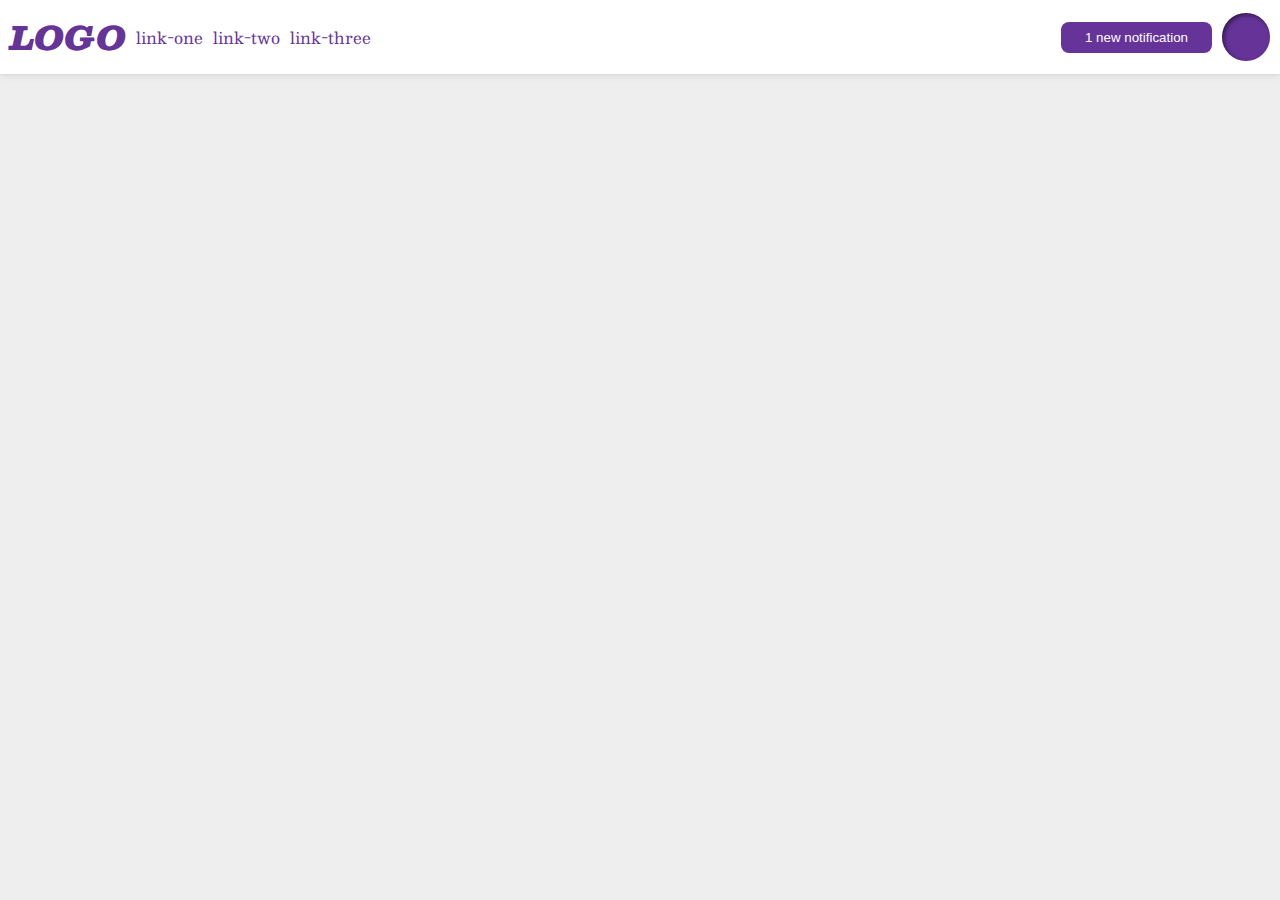
<file: flex/03-flex-header-2/index.html>
<!DOCTYPE html>
<html lang="en">
  <head>
    <meta charset="UTF-8">
    <meta http-equiv="X-UA-Compatible" content="IE=edge">
    <meta name="viewport" content="width=device-width, initial-scale=1.0">
    <title>Flex Header 2</title>
    <link rel="stylesheet" href="style.css">
  </head>
  <body>
    <div class="header">
      <div class="left-side-header">
        <div class="logo">
          LOGO
        </div>
        <ul class="links">
          <li><a href="google.com">link-one</a></li>
          <li><a href="google.com">link-two</a></li>
          <li><a href="google.com">link-three</a></li>
        </ul>
      </div>
      <div class="right-side-header">
        <button class="notifications">
          1 new notification
        </button>
        <div class="profile-image"></div>
      </div>
    </div>
  </body>
</html>
</file>
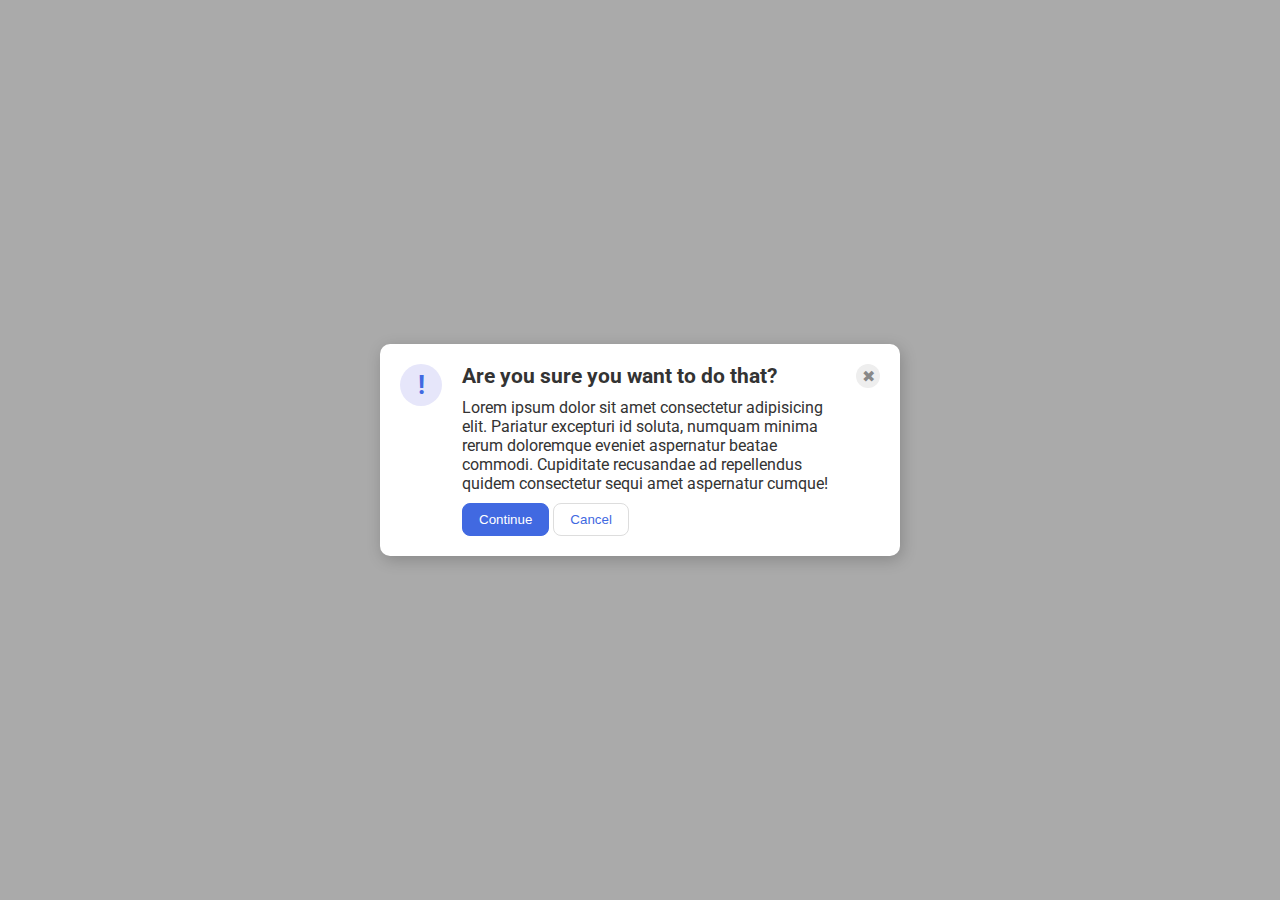
<file: flex/05-flex-modal/index.html>
<!DOCTYPE html>
<html lang="en">
  <head>
    <meta charset="UTF-8" />
    <meta http-equiv="X-UA-Compatible" content="IE=edge" />
    <meta name="viewport" content="width=device-width, initial-scale=1.0" />
    <link rel="stylesheet" href="style.css" />
    <title>Modal</title>
  </head>
  <body>
    <div class="modal">
      <div class="icon">!</div>
      <div class="center">
        <div class="header">Are you sure you want to do that?</div>
        <div class="text">
          Lorem ipsum dolor sit amet consectetur adipisicing elit. Pariatur
          excepturi id soluta, numquam minima rerum doloremque eveniet
          aspernatur beatae commodi. Cupiditate recusandae ad repellendus quidem
          consectetur sequi amet aspernatur cumque!
        </div>
        <button class="continue">Continue</button>
        <button class="cancel">Cancel</button>
      </div>
      <div class="close-button">✖</div>
    </div>
  </body>
</html>
</file>
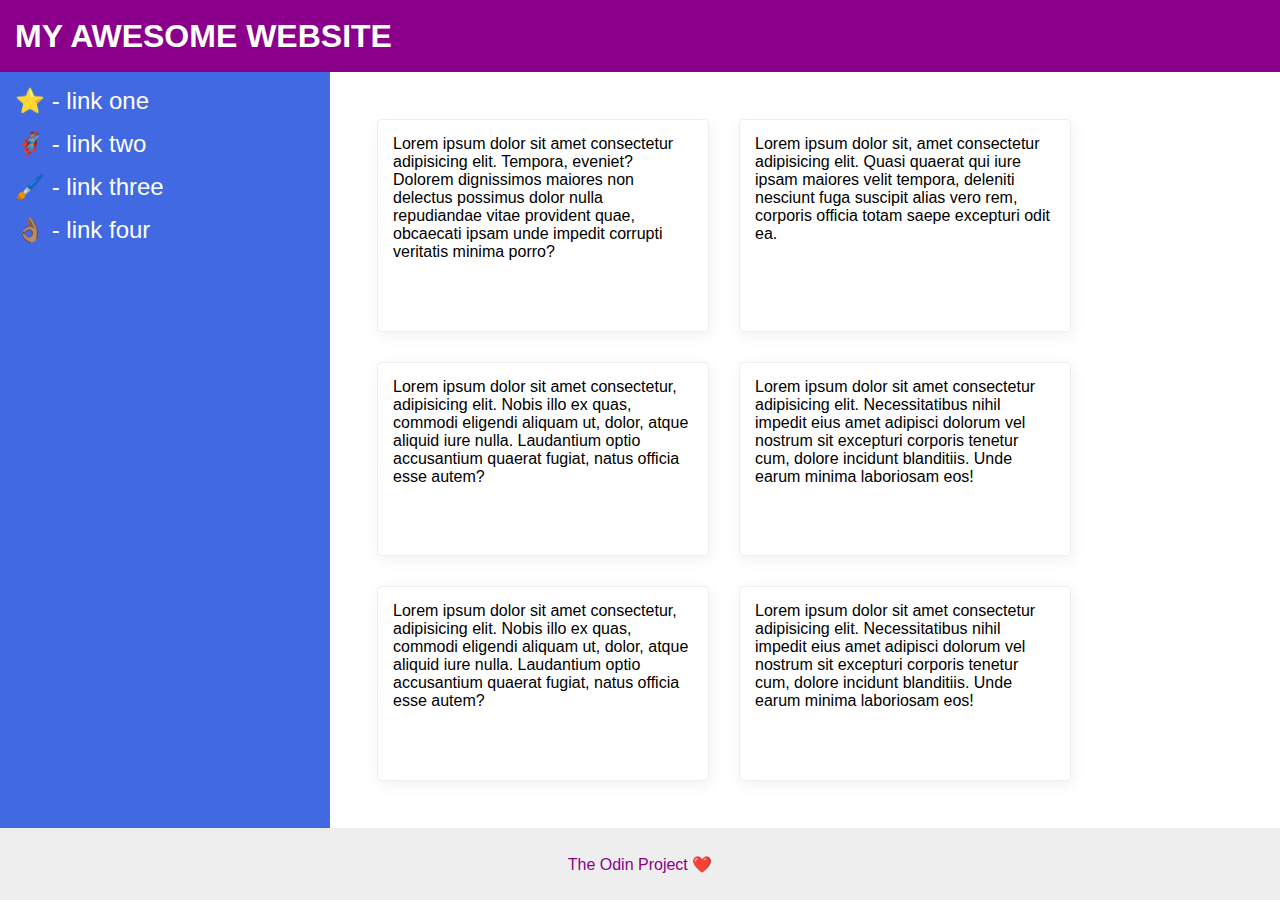
<file: flex/07-flex-layout-2/index.html>
<!DOCTYPE html>
<html lang="en">
  <head>
    <meta charset="UTF-8" />
    <meta http-equiv="X-UA-Compatible" content="IE=edge" />
    <meta name="viewport" content="width=device-width, initial-scale=1.0" />
    <title>The Holy Grail</title>
    <link rel="stylesheet" href="style.css" />
  </head>
  <body>
    <div class="header">MY AWESOME WEBSITE</div>

    <div class="center">
      <div class="sidebar">
        <ul>
          <li><a href="google.com">⭐ - link one</a></li>
          <li><a href="google.com">🦸🏽‍♂️ - link two</a></li>
          <li><a href="google.com">🖌️ - link three</a></li>
          <li><a href="google.com">👌🏽 - link four</a></li>
        </ul>
      </div>
      <div class="cards">
        <div class="card">
          Lorem ipsum dolor sit amet consectetur adipisicing elit. Tempora,
          eveniet? Dolorem dignissimos maiores non delectus possimus dolor nulla
          repudiandae vitae provident quae, obcaecati ipsam unde impedit
          corrupti veritatis minima porro?
        </div>
        <div class="card">
          Lorem ipsum dolor sit, amet consectetur adipisicing elit. Quasi
          quaerat qui iure ipsam maiores velit tempora, deleniti nesciunt fuga
          suscipit alias vero rem, corporis officia totam saepe excepturi odit
          ea.
        </div>
        <div class="card">
          Lorem ipsum dolor sit amet consectetur, adipisicing elit. Nobis illo
          ex quas, commodi eligendi aliquam ut, dolor, atque aliquid iure nulla.
          Laudantium optio accusantium quaerat fugiat, natus officia esse autem?
        </div>
        <div class="card">
          Lorem ipsum dolor sit amet consectetur adipisicing elit.
          Necessitatibus nihil impedit eius amet adipisci dolorum vel nostrum
          sit excepturi corporis tenetur cum, dolore incidunt blanditiis. Unde
          earum minima laboriosam eos!
        </div>
        <div class="card">
          Lorem ipsum dolor sit amet consectetur, adipisicing elit. Nobis illo
          ex quas, commodi eligendi aliquam ut, dolor, atque aliquid iure nulla.
          Laudantium optio accusantium quaerat fugiat, natus officia esse autem?
        </div>
        <div class="card">
          Lorem ipsum dolor sit amet consectetur adipisicing elit.
          Necessitatibus nihil impedit eius amet adipisci dolorum vel nostrum
          sit excepturi corporis tenetur cum, dolore incidunt blanditiis. Unde
          earum minima laboriosam eos!
        </div>
      </div>
    </div>
    <div class="footer">The Odin Project ❤️</div>
  </body>
</html>
</file>
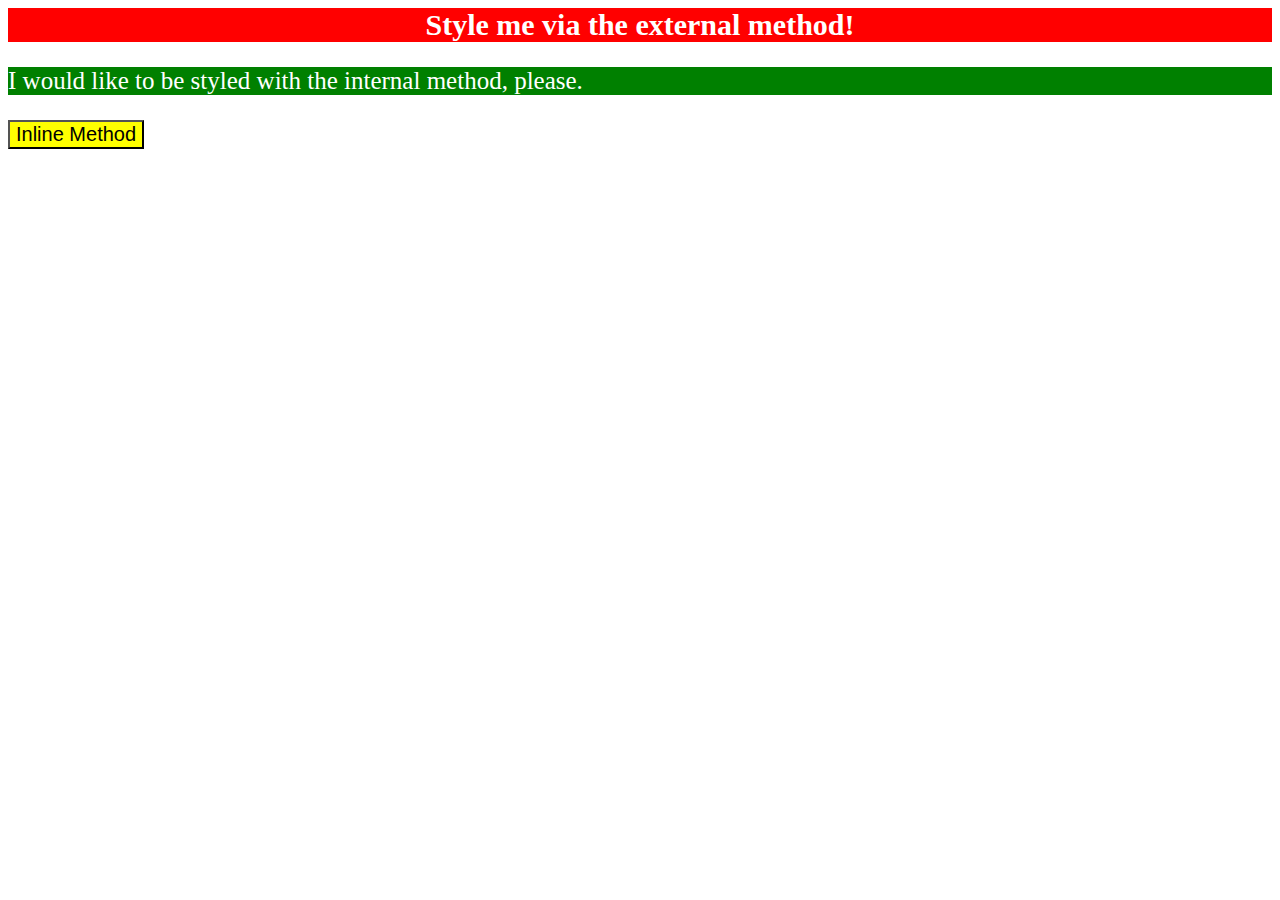
<file: foundations/01-css-methods/index.html>
<!DOCTYPE html>
<html lang="en">
  <head>
    <meta charset="UTF-8">
    <meta http-equiv="X-UA-Compatible" content="IE=edge">
    <meta name="viewport" content="width=device-width, initial-scale=1.0">
    <title>Methods for Adding CSS</title>
    <link rel="stylesheet" href="styles.css">
    <style>
      p {
        background-color: green;
        color:white;
        font-size: 25px;
      }
    </style>
  </head>
  <body>
    <div>Style me via the external method!</div>
    <p>I would like to be styled with the internal method, please.</p>
    <button style="background-color: yellow; font-size: 20px">Inline Method</button>
  </body>
</html>
</file>
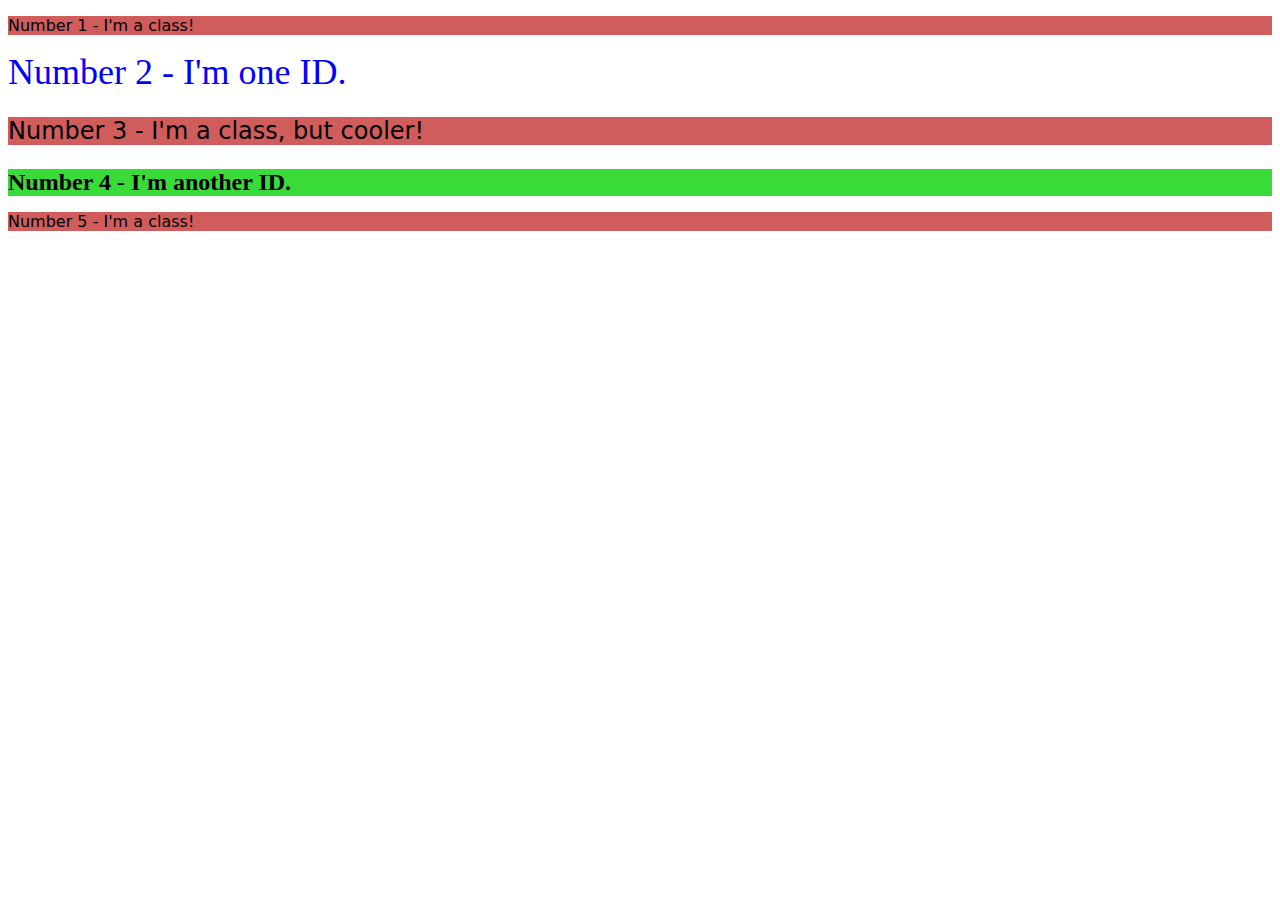
<file: foundations/02-class-id-selectors/index.html>
<!DOCTYPE html>
<html lang="en">
  <head>
    <meta charset="UTF-8">
    <meta http-equiv="X-UA-Compatible" content="IE=edge">
    <meta name="viewport" content="width=device-width, initial-scale=1.0">
    <title>Class and ID Selectors</title>
    <link rel="stylesheet" href="style.css">
  </head>
  <body>
    <p class="red-bg">Number 1 - I'm a class!</p>
    <div id="second-element">Number 2 - I'm one ID.</div>
    <p class="red-bg but-bigger">Number 3 - I'm a class, but cooler!</p>
    <div id="fourth-element" class="but-bigger">Number 4 - I'm another ID.</div>
    <p class="red-bg">Number 5 - I'm a class!</p>
  </body>
</html>
</file>
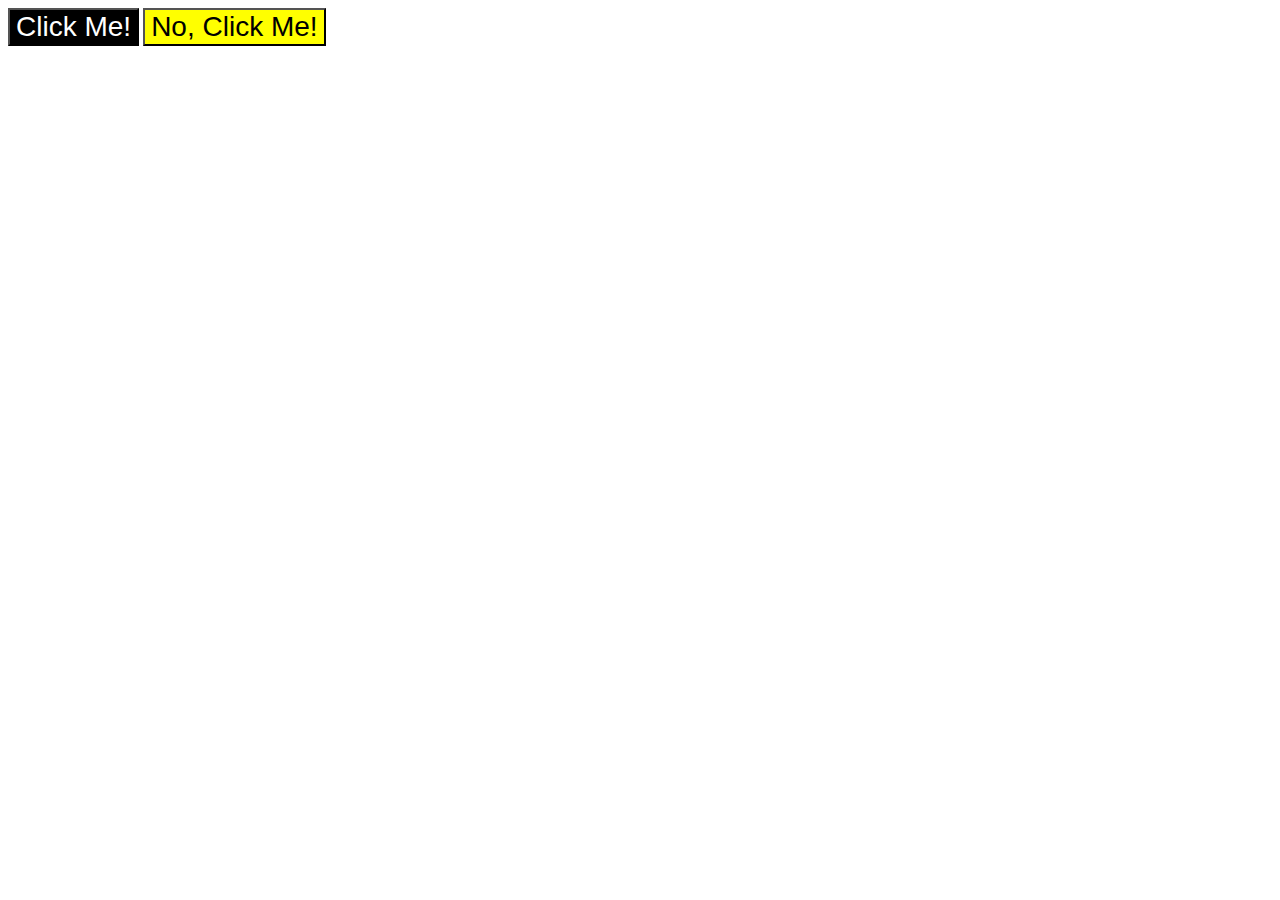
<file: foundations/03-grouping-selectors/index.html>
<!DOCTYPE html>
<html lang="en">
  <head>
    <meta charset="UTF-8">
    <meta http-equiv="X-UA-Compatible" content="IE=edge">
    <meta name="viewport" content="width=device-width, initial-scale=1.0">
    <title>Grouping Selectors</title>
    <link rel="stylesheet" href="style.css">
  </head>
  <body>
    <button class="black-and-white">Click Me!</button>
    <button class="yellow">No, Click Me!</button>
  </body>
</html>
</file>
<file: flex/03-flex-header-2/style.css>
/* this is some magical font-importing.  
you'll learn about it later. */
@import url('https://fonts.googleapis.com/css2?family=Besley:ital,wght@0,400;1,900&display=swap');

body {
  margin: 0;
  background: #eee;
  font-family: Besley, serif;
}

.header {
  background: white;
  border-bottom: 1px solid #ddd;
  box-shadow: 0 0 8px rgba(0,0,0,.1);

  display: flex;
  justify-content: space-between;
  /* align-items: center; */
  padding: 10px;
}

.profile-image {
  background: rebeccapurple;
  box-shadow: inset 2px 2px 4px rgba(0,0,0,.5);
  border-radius: 50%;
  width: 48px;
  height:  48px;
}

.logo {
  color: rebeccapurple;
  font-size: 32px;
  font-weight: 900;
  font-style: italic;
}

button {
  border: none;
  border-radius: 8px;
  background: rebeccapurple;
  color: white;
  padding: 8px 24px;
}

a {
  /* this removes the line under our links */
  text-decoration: none;
  color: rebeccapurple;
}

ul {
  list-style-type: none;

  margin: 0;
  padding: 0;
  display: flex;
  gap: 10px;
}

.left-side-header,
.right-side-header {
  display: flex;
  align-items: center;
  gap: 10px;
}
</file>
<file: flex/05-flex-modal/style.css>
@import url("https://fonts.googleapis.com/css2?family=Roboto:wght@400;700&display=swap");

html,
body {
  height: 100%;
}

body {
  font-family: Roboto, sans-serif;
  margin: 0;
  background: #aaa;
  color: #333;
  /* I'll give you this one for free lol */
  display: flex;
  align-items: center;
  justify-content: center;
}

.modal {
  background: white;
  width: 480px;
  border-radius: 10px;
  box-shadow: 2px 4px 16px rgba(0, 0, 0, 0.2);

  display: flex;
  padding: 20px;
  gap: 20px;
}

.icon {
  color: royalblue;
  font-size: 26px;
  font-weight: 700;
  background: lavender;
  width: 42px;
  height: 42px;
  border-radius: 50%;
  display: flex;
  align-items: center;
  justify-content: center;

  flex-shrink: 0;
}

.close-button {
  background: #eee;
  border-radius: 50%;
  color: #888;
  font-weight: 400;
  font-size: 16px;
  height: 24px;
  width: 24px;
  display: flex;
  align-items: center;
  justify-content: center;

  flex-shrink: 0;
}

button {
  padding: 8px 16px;
  border-radius: 8px;
}

button.continue {
  background: royalblue;
  border: 1px solid royalblue;
  color: white;
}

button.cancel {
  background: white;
  border: 1px solid #ddd;
  color: royalblue;
}

.header {
  font-weight: bold;
  font-size: 1.3em;
}

.text {
  margin: 10px 0;
}
</file>
<file: flex/07-flex-layout-2/style.css>
body {
  font-family: -apple-system, BlinkMacSystemFont, "Segoe UI", Roboto, Oxygen,
    Ubuntu, Cantarell, "Open Sans", "Helvetica Neue", sans-serif;
  margin: 0;
  min-height: 100vh;

  display: flex;
  flex-direction: column;
}

.header {
  height: 72px;
  background: darkmagenta;
  color: white;

  font-weight: bold;
  font-size: 32px;
  display: flex;
  align-items: center;
  padding: 0 15px;
}

.footer {
  height: 72px;
  background: #eee;
  color: darkmagenta;

  display: flex;
  justify-content: center;
  align-items: center;
}

.sidebar {
  width: 300px;
  background: royalblue;

  flex-shrink: 0;
  padding: 15px;
}

.card {
  border: 1px solid #eee;
  box-shadow: 2px 4px 16px rgba(0, 0, 0, 0.06);
  border-radius: 4px;

  padding: 15px;
  margin: 15px;
  width: 300px;
}

.center {
  flex: 1;
  display: flex;
}

.cards {
  display: flex;
  flex-wrap: wrap;
  padding: 32px;
}

.sidebar > ul {
  padding: 0;
  margin: 0;
  list-style-type: none;
}

.sidebar li {
  margin-bottom: 15px;
}

ul a {
  text-decoration: none;
  color: white;
  font-size: 24px;
}
</file>
<file: foundations/01-css-methods/styles.css>
div {
    background-color :red;
    color: white;
    font-size: 30px;
    font-weight: bold;
    text-align: center;
}
</file>
<file: foundations/02-class-id-selectors/style.css>
.red-bg {
    background-color: hsl(0, 56%, 59%);
    font-family: Verdana, "DejaVu Sans", sans-serif;
}

#second-element {
    color: hsl(240, 100%, 50%);
    font-size: 36px;
}

.but-bigger {
    font-size: 24px;
}

#fourth-element {
    background-color: hsl(120, 69%, 54%);
    font-weight: bold;
}
</file>
<file: foundations/03-grouping-selectors/style.css>
.black-and-white, 
.yellow {
    font-size: 28px;
    font-family: Helvetica, "Times New Roman", sans-serif;
}

.black-and-white {
    background-color: #000000;
    color: #ffffff;
}

.yellow {
    background-color: #ffff00;
}
</file>
